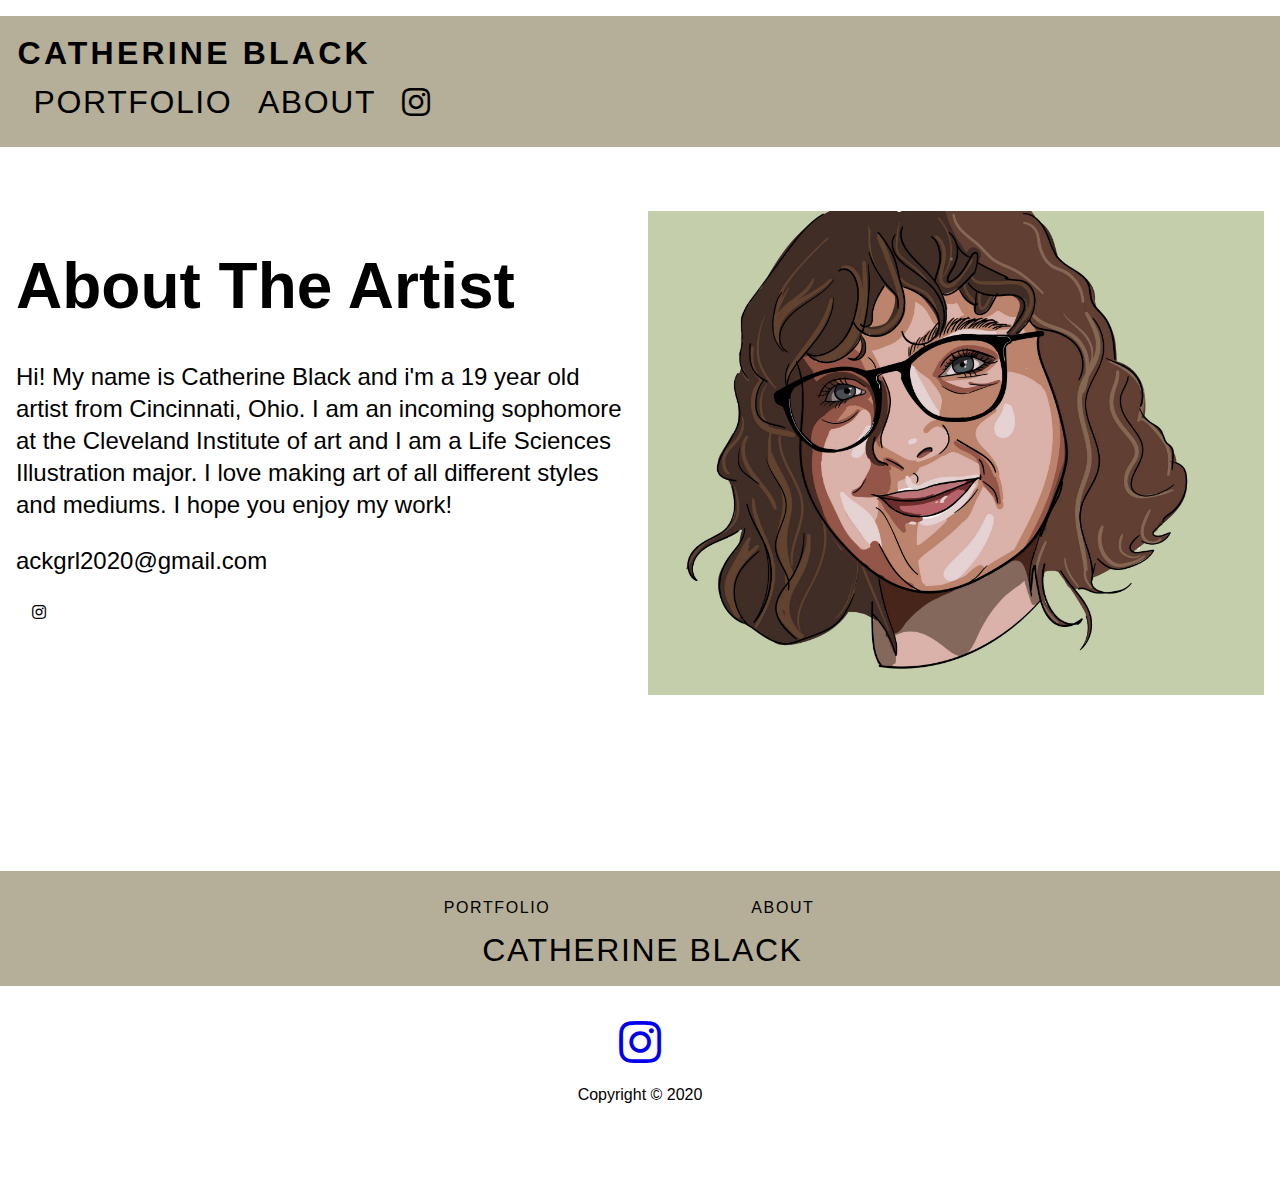
<file: about.html>
<!DOCTYPE html>
<html lang="en">
<head>
    <meta charset="UTF-8">
    <meta name="viewport" content="width=device-width, initial-scale=1.0">
    <link rel="stylesheet" href="css/styles.css">
    <link rel="stylesheet" href="css/glightbox.min.css">
    <link rel="stylesheet" href="css/all.min.css">
    <title>About Catherine Black</title>
</head>
<body>

<header>
        <nav class="nav-bar">
            <h1 class="logo">
                <a href="index.html">Catherine Black</a>
                <ul class="nav-menu">
                    <li class="nav-item"><a href="portfolio.html">Portfolio</a></li>
                    <li class="nav-item"><a href="about.html">About</a></li>
                    <li class="nav-item social-nav-item"><a href="https://www.instagram.com/cathyb_art/" aria-label="Link to Instagram"><i class="fab fa-instagram" aria-hidden="true"></i></a></li>
                    
                </ul>
            </h1>  
        </nav>
       
    </header>

<main class="about-page">
    <section class="about-text">
        <h1>
            About The Artist
        </h1>
        <p>Hi! My name is Catherine Black and i'm a 19 year old artist from Cincinnati, Ohio. I am an incoming sophomore at the Cleveland Institute of art and I am a Life Sciences Illustration major. I love making art of all different styles and mediums. I hope you enjoy my work!</p>
        <p>ackgrl2020@gmail.com</p> 
    
    <section class="about-social">
        <a href="https://instagram/cathyb_art" aria-label="Link to Instagram"><i class="fab fa-instagram" aria-hidden="true"></i></a></li>
    </section>
</section>
    <section class="about-image">
        <img src="img/Vector Portrait 2.jpg" alt="Illustrator self portrait of Catherine Black">
    </section>


</main>


    <footer>
        <nav class="nav-bar footer-nav">
                <ul class="nav-menu">
                    <li class="nav-item"><a href="portfolio.html">Portfolio</a></li>
                    <li class="nav-item"><a href="about.html">About</a></li>
                    <li class="nav-item logo footer-logo"><a href="index.html">Catherine Black</a></li>
                </ul> 
            </nav>
            <section class="footer-social">
            <a href="https://instagram/cathyb_art" aria-label="Link to Instagram"><i class="fab fa-instagram fa-3x" aria-hidden="true"></i></a></li>
                    <a href="https://github.com/CatherineBlack" aria-label="Link to Github"><i class="fab fa-Github fa-3x" aria-hidden="true"></i></a>
                    </section>
                    <p class="footer-copyright">Copyright &copy; 2020</p>
    </footer>

</body>
</html>
</file>
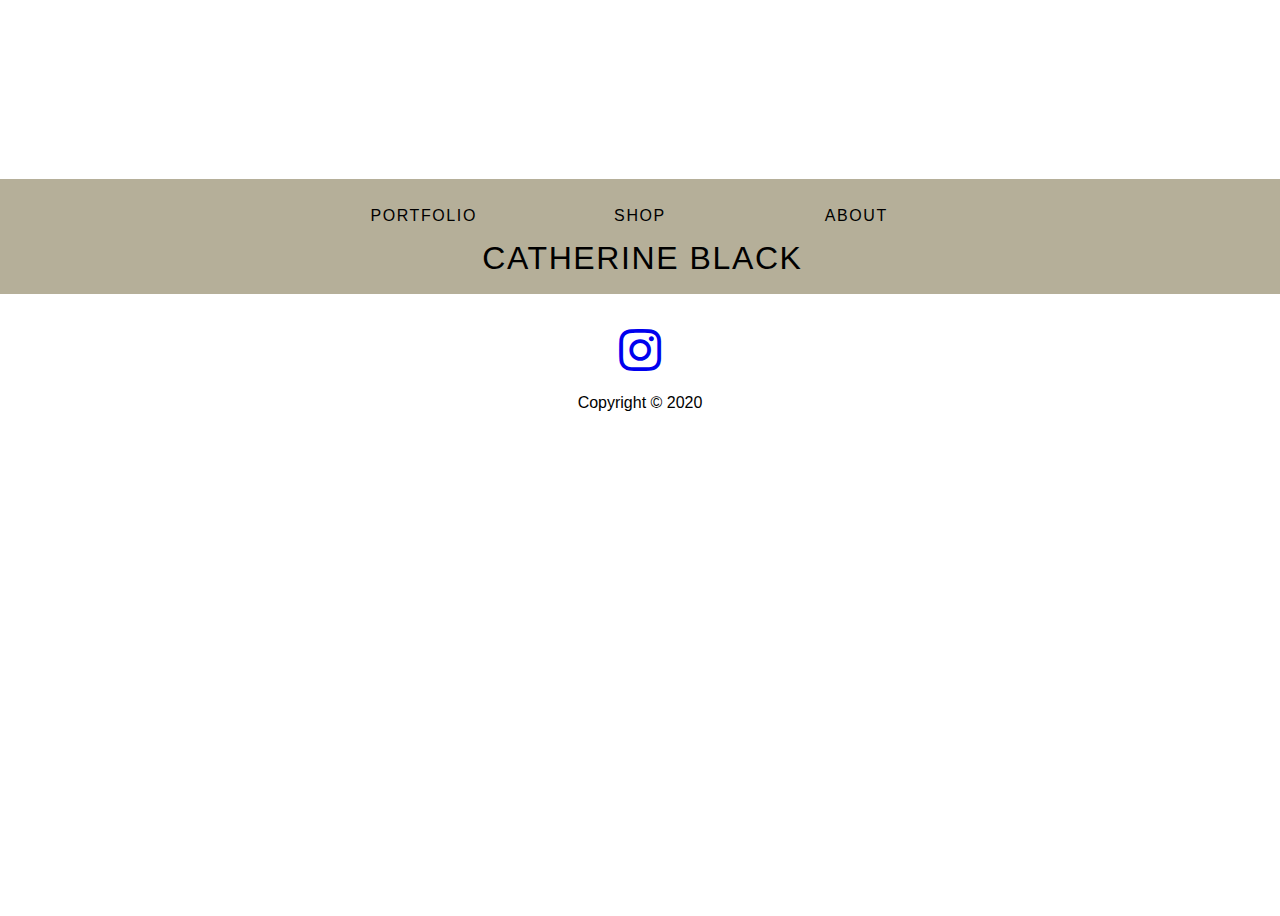
<file: template.html>
<!DOCTYPE html>
<html lang="en">
<head>
    <meta charset="UTF-8">
    <meta name="viewport" content="width=device-width, initial-scale=1.0">
    <link rel="stylesheet" href="css/styles.css">
    <link rel="stylesheet" href="css/glightbox.min.css">
    <link rel="stylesheet" href="css/all.min.css">
    <title>Catherine Black Homepage</title>
</head>
<body>

<header>
        <nav class="nav-bar hero-nav">
            <h1 class="logo">
                <a href="index.html">Catherine Black</a>
                <ul class="nav-menu">
                    <li class="nav-item"><a href="portfolio.html">Portfolio</a></li>
                    <li class="nav-item"><a href="shop.html">Shop</a></li>
                    <li class="nav-item"><a href="about.html">About</a></li>
                    <li class="nav-item social-nav-item"><a href="https://www.instagram.com/cathyb_art/" aria-label="Link to Instagram"><i class="fab fa-instagram" aria-hidden="true"></i></a></li>
                   
                </ul>
            </h1>  
        </nav>
       
    </header>
    <footer>
        <nav class="nav-bar footer-nav">
                <ul class="nav-menu">
                    <li class="nav-item"><a href="portfolio.html">Portfolio</a></li>
                    <li class="nav-item"><a href="shop.html">Shop</a></li>
                    <li class="nav-item"><a href="about.html">About</a></li>
                    <li class="nav-item logo footer-logo"><a href="index.html">Catherine Black</a></li>
                </ul> 
            </nav>
            <section class="footer-social">
            <a href="https://instagram/cathyb_art" aria-label="Link to Instagram"><i class="fab fa-instagram fa-3x" aria-hidden="true"></i></a></li>
                    <a href="https://github.com/CatherineBlack" aria-label="Link to Github"><i class="fab fa-Github fa-3x" aria-hidden="true"></i></a>
                    </section>
                    <p class="footer-copyright">Copyright &copy; 2020</p>
    </footer>

</body>
</html>
</file>
<file: css/styles.css>
/* basic styles*/

html{
    font-size: 100%;
    line-height: 1.5rem;
    box-sizing: border-box;
    font-family: Arial, Helvetica, sans-serif;
    height: 100%;
}

body{
    margin: 0 auto;
    padding: 0;
    min-height: 100%;
}

*, *::before, *::after {
    box-sizing: inherit;
}

img, video {
    width: 100%;
    height: auto;
    display: block;
}

/* begin header Navbar styles */

.nav-bar {
    display: flex;
    flex-wrap: wrap;
    justify-content: center;
    align-items: center;
    line-height: 1rem;
    overflow: hidden;
    background-color: #B5AF99;
}

.logo, .nav-menu {
    text-transform: uppercase;
}

.logo, .nav-item {
white-space: nowrap;
}

.nav-menu {
    list-style: none;
    display: flex;
    flex-wrap: wrap;
    justify-content: space-evenly;
    align-items: center;
    padding:  0;
    margin: 0;
}

.nav-item {
    flex: 1 0 33.3%;
    text-align: center;
}

.social-nav-item {
    flex: 1 1 10%;
}

.logo a, 
.nav-menu a {
    display: block;
    text-decoration: none;
    letter-spacing: 0.2rem;
    padding: 0.8rem;
    color: #000;
}

.logo a {
    font-weight: 700;
    font-size: 2rem;
}

.nav-menu a {
    font-weight: 400;
    letter-spacing: 0.1rem;
    
    transition: all ease 0.1s;
}

.nav-menu a:hover {
   
}
 
/* Hero Header Navbar Changes */

.hero-nav {
    background: none;
    grid-column: 1/-1;
    grid-row: 1/ -1;
    background: none;
    align-content: top;
    z-index: 10;
}


.hero-nav .logo a,
.hero-nav .nav-menu a {
    color: #fff;

}

.hero-nav .nav-menu a:hover {
    
}

.hero-nav .nav-menu a {
    
}

/* Homepage Hero */ 

.hero-box {
display: grid;
grid-template-columns: 1fr;
grid-template-rows: 1fr;
grid-gap: 0;
align-content: center;
justify-content: center;
align-items: start;
height: 100%;
}

.hero-image-box {
    height: 100vh;
    max-width: 100%;
    display: grid;
    grid-column: 1 / -1;
    grid-row: 1 / -1;
}

.hero-image-box::after {
    content: "";
    background-color: rgba(0,0,0,0.4);
    height: 100%;
    width: 100%;
    position: absolute;
    top: 0;
    left: 0;
}

.hero-img {
    width: 100%;
    height: 100%;
    object-fit: cover;
}

.hero-text-box {
    grid-row: 1 / -1;
    grid-column: 1 / -1;
    align-self: center;
    padding: 1rem;
    z-index: 10;
    text-align: center;
}

.hero-heading {
    font-size: 1.5rem;
    letter-spacing: 0.05rem;
    font-weight: bold;
    text-transform: uppercase;
    color: #fff;
}

.hero-text {
    font-size: 1rem;
    margin-top: 0.5rem;
    color: #fff;
}

.hero-button {
    display: inline-block;
    padding: 0.75rem 2rem;
    background: none;
    color: #fff;
    font-size: 1.2rem;
    font-weight: bold;
    border: 1px solid #fff;
    border-radius: 5px;
    margin-top: 2rem;

}

.hero-button:hover {
    transform: scale(0.95);
}

.hero-button:active {
    background: rgba(0,0,0,0.3);
}

/* about page css */
.about-page {
    padding: 2rem 1rem 10rem 1rem;
    display: grid;
    grid-template-columns: 1fr;
    height: 100%;
}

.about-text {
    margin: 0 auto;
}

.about-text h1 {
    font-size: 2rem;
    line-height: 2rem;
}

.about-image img {
    height: 100%;
    object-fit: cover;
}

.about-social {
    display: flex;
    justify-content: start;

}

.about-social a {
    color: black;
    padding: 0 1rem;
}

/* begin gallery styles */
.gallery-page {
    padding: 0 1rem 10rem 1rem;
}

.portfolio-gallery {
    display: grid;
    grid-template-columns: repeat(auto-fit, minmax(300px, 1fr));
    grid-gap: 0.5rem;
    grid-auto-rows: 300px;
}

.gallery-item {
    height: 100%;
    width: 100%;
    overflow: hidden;
}

.gallery-img {
    height: 100%;
    object-fit: cover;
    transition: 0.5s ease-in-out;
}

.gallery-img:hover {
    transform: scale(1.5);
}

.gallery-span {
    grid-template-columns: 1fr;
    grid-auto-flow: dense;
}

.w-1,
.w-2,
.w-3,
.w-4, 
.w-5, {
    grid-column: span 1;
}

.h-1,
.h-2,
.h-3,
.h-4, 
.h-5, {
    grid-row: span 1;
}

/* styles for embedded shop page */ 

.shop-page {
    padding: 2rem 1rem 10rem 1rem;
}

.shop-page h1 {
    font-size: 3rem;
    line-height: 3rem;
}

.shop-page .text-box {
    max-width: 80ch;
    margin: 0 auto;
}

/* footer nav extra styles */

.footer-logo {
    white-space: nowrap;
}

.footer-social {
    display: flex;
    justify-content: center;
    padding-top: 3rem;
}

.footer-social {
    color: black;
    padding: 0 1rem;
}

.footer-copyright {
    text-align: center;
    padding-bottom: 6rem;
}

/* add media queries for large screens */

@media (min-width: 600px) {
    .nav-bar {
        line-height: 1.5rem;
    }
    .nav-menu {
        padding: 0 1rem;
    }
    .nav-item {
        flex: 1 1;
    }
    .hero-nav {
        padding-bottom: 1rem;
    }
    .hero-heading {
        font-size: 4rem;
        line-height: 4rem;
    }
    .hero-text-box {
        padding: 2rem;
    }

    .hero-text{
        font-size: 2rem;
        line-height: 2rem;
    }

    .about-page {
        grid-template-columns: 1fr 1fr; 
        grid-gap: 1rem;
    }

    .about-text h1 {
        font-size: 3rem;
        line-height: 3rem;
    }

    .about-text p {
        font-size: 1.1rem;
        line-height: 1.5rem;
    }

    /*grid column and row spans for wider screens */

    .w-1 {
        grid-column: span 1;
    }
    .w-2 {
        grid-column: span 2;
    }
    .w-3 {
        grid-column: span 3;
    }
    .w-4 {
        grid-column: span 4;
    }
    .w-5 {
        grid-column: span 5;
    }
    

    .h-1 {
        grid-row: span 1;
    }
    .h-2 {
        grid-row: span 2;
    }
    .h-3 {
        grid-row: span 3;
    }
    .h-4 {
        grid-row: span 4;
    }
    .h-5 {
        grid-row: span 5;
    }
    
    .gallery-span {
        grid-template-columns: repeat(5,1fr);
        
    }

    .footer-nav {
        padding-top: 2rem;
    }

    .footer-logo {
        flex-basis: 100%;
    }

}

@media (min-width: 920px) {
    body {
        max-width: 1400px;
    }
    .hero-body {
        max-width: unset;
    }

    .nav-bar {
        justify-content: space-between;
        padding: 1rem 0;
        margin: 1rem auto 2rem auto;
        line-height: 1rem;
    }

    .nav-menu {
        width: auto;
        justify-self: end;
    }

    .logo {
        margin: 0 0 0 0.3rem;
        justify-self: start;
    }
    .hero-nav {
        width: 100%;
    }

    .about-text h1 {
        font-size: 4rem;
        line-height: 4rem;
    }

    .about-text p {
        font-size: 1.5rem;
        line-height: 2rem;
    }

    .footer-nav {
        justify-content: space-evenly;
    }
}
</file>
